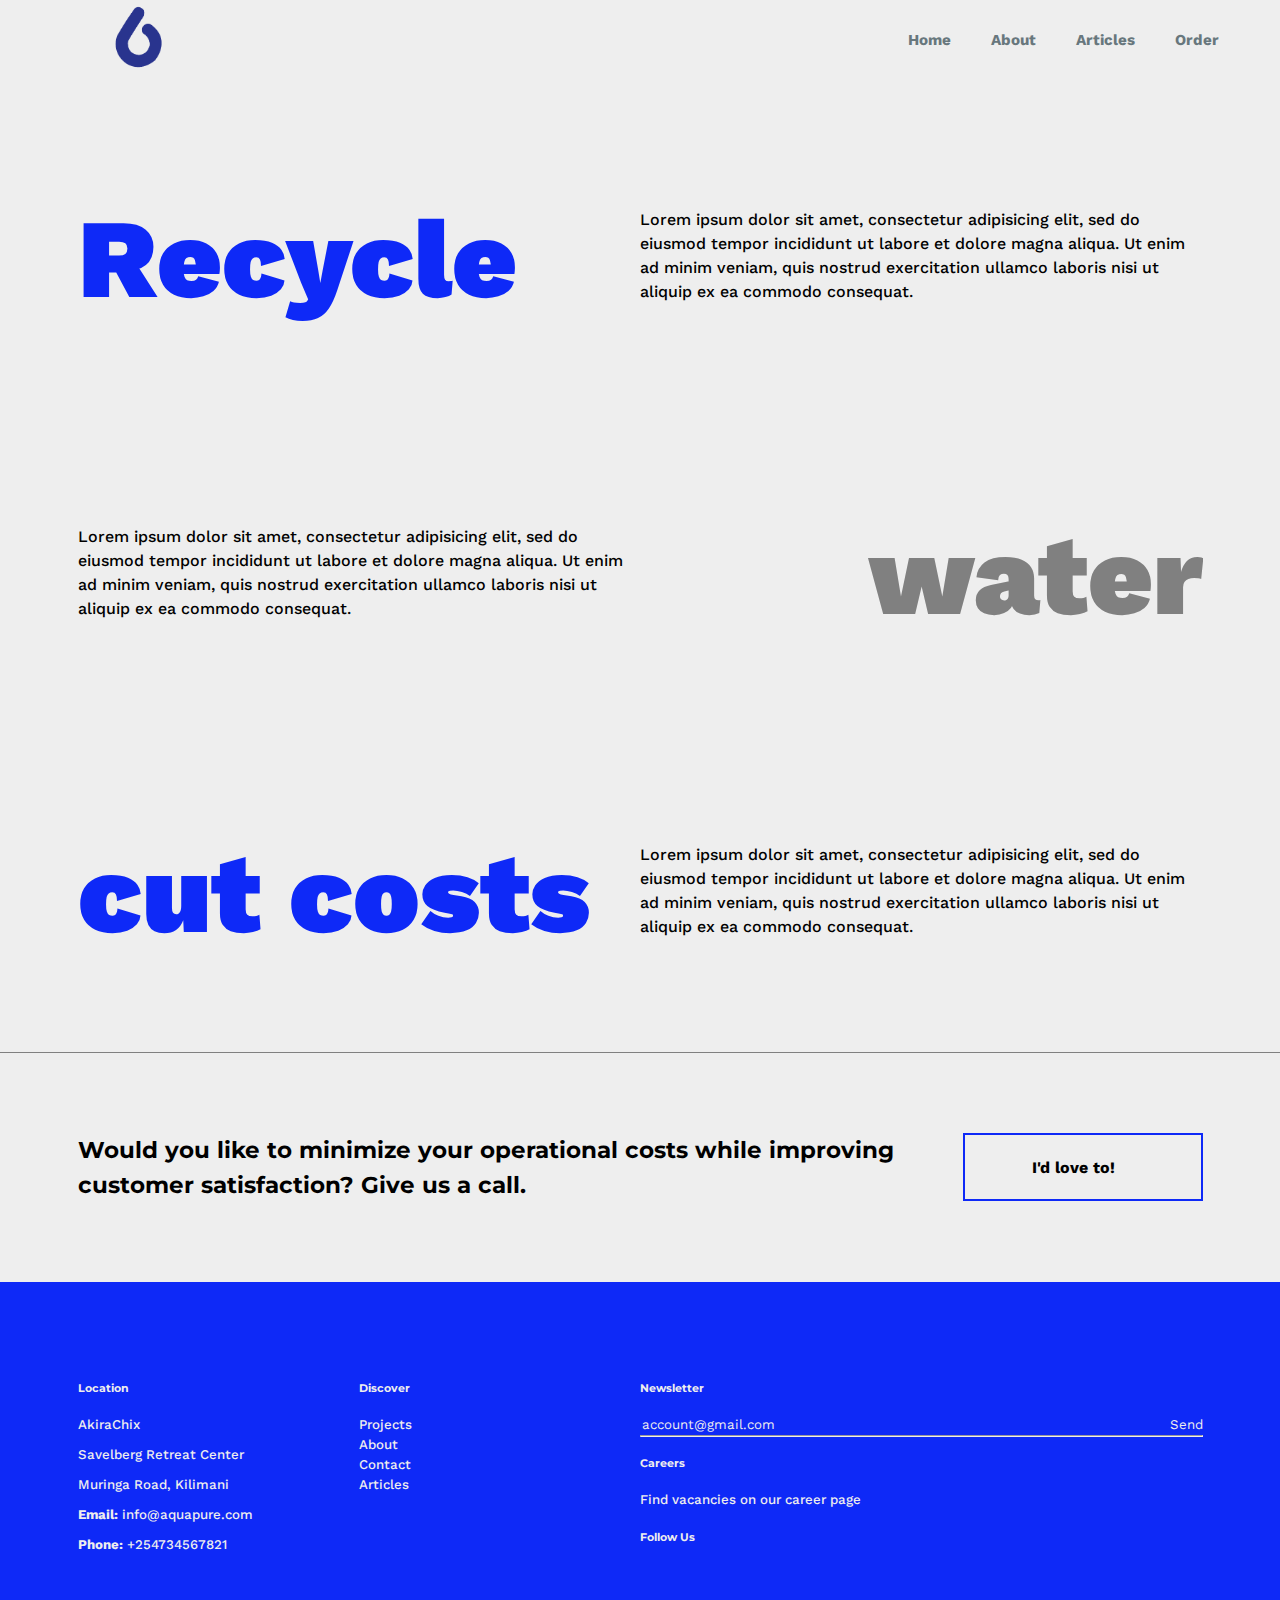
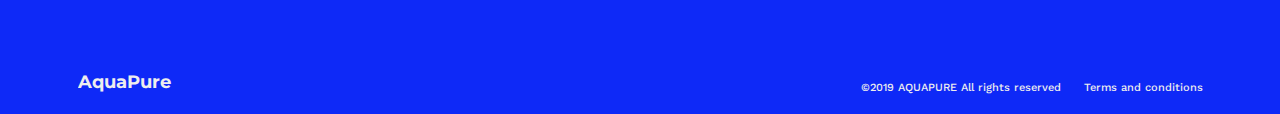
<file: about.html>
<!DOCTYPE html>
<html>

<head>
	<title>About Us | AquaPure</title>
	<link rel="stylesheet" type="text/css" href="css/main.css">
	<link rel="stylesheet" type="text/css" href="css/normalize.css">
	<link href="https://fonts.googleapis.com/css?family=Montserrat:400,700,900|Work+Sans:400,500,700&display=swap"
		rel="stylesheet">
	<link rel="stylesheet" href="https://use.fontawesome.com/releases/v5.8.2/css/all.css"
		integrity="sha384-oS3vJWv+0UjzBfQzYUhtDYW+Pj2yciDJxpsK1OYPAYjqT085Qq/1cq5FLXAZQ7Ay" crossorigin="anonymous">
</head>

<body>

	<header>
		<div class="header-cont center">
			<div class="logo">
				<img src="img/logo.png" alt="AquaPure" width="50px" height="auto">
			</div>
			<div class="navlist">
				<ul>
					<li><a href="index.html">Home</a></li>
					<li><a href="about.html">About</a></li>
					<li><a href="#">Articles</a></li>
					<li><a href="order.html">Order</a></li>
				</ul>
			</div>
		</div>
	</header>

	<div class="recycle">
		<div class="center">
			<div class="left about-floater">
				<h1>Recycle</h1>
			</div>

			<div class="right about-floater">
				<p>Lorem ipsum dolor sit amet, consectetur adipisicing elit, sed do eiusmod
					tempor incididunt ut labore et dolore magna aliqua. Ut enim ad minim veniam,
					quis nostrud exercitation ullamco laboris nisi ut aliquip ex ea commodo
					consequat.</p>
			</div>
		</div>

	</div>

	<div class="water">
		<div class="center">
			<div class="left about-floater">
				<p>Lorem ipsum dolor sit amet, consectetur adipisicing elit, sed do eiusmod
					tempor incididunt ut labore et dolore magna aliqua. Ut enim ad minim veniam,
					quis nostrud exercitation ullamco laboris nisi ut aliquip ex ea commodo
					consequat.</p>
			</div>

			<div class="right about-floater">
				<h1 class="strong">water</h1>
			</div>
		</div>

	</div>

	<div class="cut-costs">
		<div class="center">
			<div class="left about-floater">
				<h1>cut costs</h1>
			</div>

			<div class="right about-floater">
				<p>Lorem ipsum dolor sit amet, consectetur adipisicing elit, sed do eiusmod
					tempor incididunt ut labore et dolore magna aliqua. Ut enim ad minim veniam,
					quis nostrud exercitation ullamco laboris nisi ut aliquip ex ea commodo
					consequat.</p>
			</div>
		</div>

	</div>


	<div class="conclusion">

		<div class="center conclusion-div">
			<h3 class="title">
				Would you like to minimize your operational costs while improving customer satisfaction? Give us a call.
			</h3>
			<button class="button">
				I'd love to!
				<span class="play-icon"><i class="fas fa-play"></i></span>
			</button>
		</div>

	</div>

	<div class="footer">

		<div class="center">

			<div class="upper" id="contact">

				<div class="footer-left">

					<div class="location floater">
						<h5>Location</h5>
						<p>AkiraChix</p>
						<p>Savelberg Retreat Center</p>
						<p>Muringa Road, Kilimani</p>

						<p><strong>Email:</strong> info@aquapure.com</p>
						<p><strong>Phone:</strong> +254734567821</p>
					</div>
					<div class="discover floater">
						<h5>Discover</h5>
						<ul>
							<li><a href="#">Projects</a></li>
							<li><a href="#">About</a></li>
							<li><a href="#">Contact</a></li>
							<li><a href="#">Articles</a></li>
						</ul>
					</div>

				</div>
				<div class="footer-right">
					<h5>Newsletter</h5>
					<input type="email" name="email-address" placeholder="account@gmail.com">
					<a href=""><button>Send</button></a>
					<hr>

					<h5>Careers</h5>
					<p>Find vacancies on our career page</p>

					<h5>Follow Us</h5>
					<span class="facebook-icon panel"><i class="fab fa-facebook-f"></i></span>
					<span class="twitter-icon panel"><i class="fab fa-twitter"></i></span>
					<span class="instagram-icon panel"><i class="fab fa-instagram"></i></span>
					<span class="linkedin-icon panel"><i class="fab fa-linkedin"></i></span>

				</div>
			</div>

			<div class="lower">
				<p class="company">AquaPure</p>
				<div class="lower-right">
					<p class="copyright">&copy;2019 AQUAPURE All rights reserved</p>
					<p class="terms"><a href="">Terms and conditions</a></p>
				</div>
			</div>

		</div>
	</div>

</body>

</html>
</file>
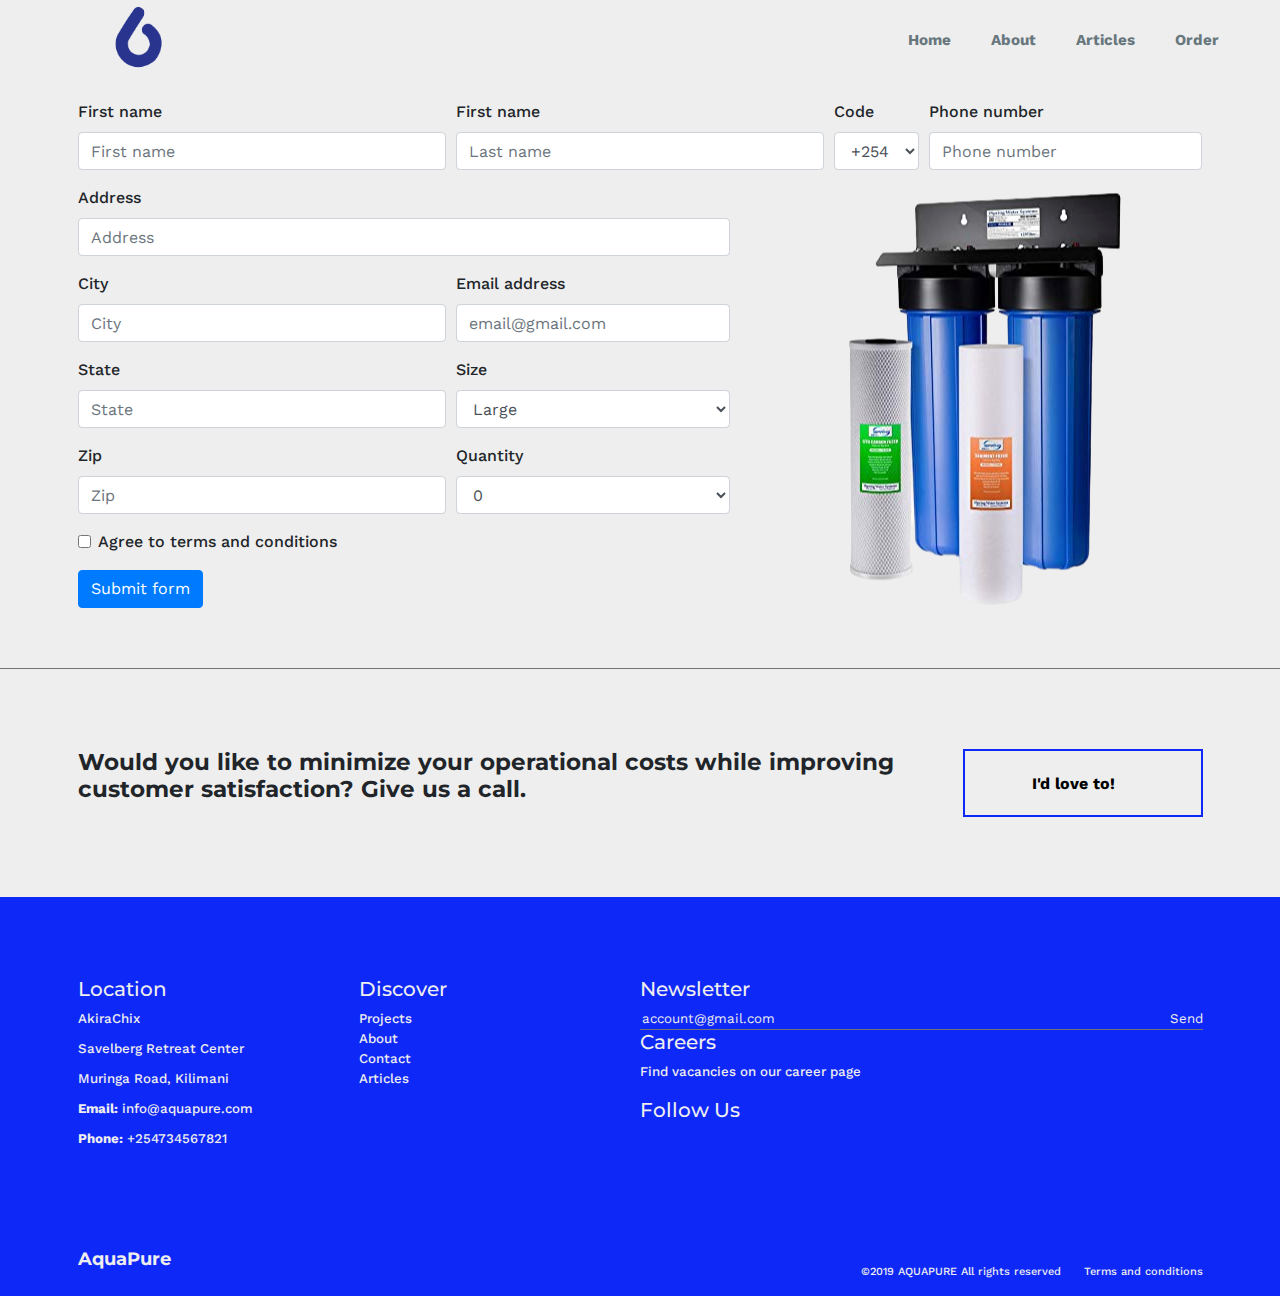
<file: order.html>
<!DOCTYPE html>
<html>

<head>
    <title>Order now @ AquaPure</title>

    <link rel="stylesheet" href="https://stackpath.bootstrapcdn.com/bootstrap/4.3.1/css/bootstrap.min.css"
        integrity="sha384-ggOyR0iXCbMQv3Xipma34MD+dH/1fQ784/j6cY/iJTQUOhcWr7x9JvoRxT2MZw1T" crossorigin="anonymous">

    <link rel="stylesheet" type="text/css" href="css/main.css">
    <link rel="stylesheet" type="text/css" href="css/normalize.css">
    <link href="https://fonts.googleapis.com/css?family=Montserrat:400,700,900|Work+Sans:400,500,700&display=swap"
        rel="stylesheet">
    <link rel="stylesheet" href="https://use.fontawesome.com/releases/v5.8.2/css/all.css"
        integrity="sha384-oS3vJWv+0UjzBfQzYUhtDYW+Pj2yciDJxpsK1OYPAYjqT085Qq/1cq5FLXAZQ7Ay" crossorigin="anonymous">
</head>

<body>

    <header>
        <div class="header-cont center">
            <div class="logo">
                <img src="img/logo.png" alt="AquaPure" width="50px" height="auto">
            </div>
            <div class="navlist">
                <ul>
                    <li><a href="index.html">Home</a></li>
                    <li><a href="about.html">About</a></li>
                    <li><a href="#">Articles</a></li>
                    <li><a href="order.html">Order</a></li>
                </ul>
            </div>
        </div>
    </header>

    <div class="order">
        <div class="order-body">
            <form class="order-form">
                <div class="form-row">
                    <div class="col-md-4 mb-3">
                        <label>First name</label>
                        <input type="text" class="form-control" placeholder="First name" required>
                    </div>
                    <div class="col-md-4 mb-3">
                        <label>First name</label>
                        <input type="text" class="form-control" placeholder="Last name" required>
                    </div>
                    <div class="col-md-1 mb-3">
                        <label>Code</label>
                        <select class="form-control" id="sel1">
                            <option>+254</option>
                            <option>+102</option>
                            <option>+29</option>
                            <option>+255</option>
                            <option>+256</option>
                        </select>
                    </div>
                    <div class="col-md-3 mb-3">
                        <label>Phone number</label>
                        <input type="text" class="form-control" placeholder="Phone number" required>
                    </div>
                </div>

                <div class="image-row">
                    <div class="form-row">

                        <div class="col-md-7 mb-3">
                            <label>Address</label>
                            <input type="text" class="form-control" placeholder="Address" required>
                        </div>
                    </div>
                    <div class="form-row">
                        <div class="col-md-4 mb-3">
                            <label>City</label>
                            <input type="text" class="form-control" placeholder="City" required>
                        </div>
                        <div class="col-md-3 mb-3">
                            <label>Email address</label>
                            <input type="text" class="form-control" placeholder="email@gmail.com" required>
                        </div>
                    </div>

                    <div class="form-row">
                        <div class="col-md-4 mb-3">
                            <label>State</label>
                            <input type="text" class="form-control" placeholder="State" required>
                        </div>
                        <div class="col-md-3 mb-3">
                            <label>Size</label>
                            <select class="form-control" id="exampleFormControlSelect1">
                                <option>Large</option>
                                <option>Medium</option>
                                <option>Small</option>
                            </select>
                        </div>
                    </div>

                    <div class="form-row">
                        <div class="col-md-4 mb-3">
                            <label>Zip</label>
                            <input type="text" class="form-control" placeholder="Zip" required>
                        </div>
                        <div class="col-md-3 mb-3">
                            <label>Quantity</label>
                            <select class="form-control" id="exampleFormControlSelect1">
                                <option>0</option>
                                <option>1</option>
                                <option>2</option>
                                <option>3</option>
                                <option>4</option>
                                <option>5</option>
                                <option>6</option>
                                <option>7</option>
                                <option>8</option>
                                <option>9</option>
                                <option>10</option>
                            </select>
                        </div>
                    </div>

                    <div class="form-group">
                        <div class="form-check">
                            <input class="form-check-input" type="checkbox" value="" required>
                            <label class="form-check-label">
                                Agree to terms and conditions
                            </label>
                        </div>
                    </div>
                    <button class="btn btn-primary" type="submit">Submit form</button>
                </div>
            </form>
        </div>

    </div>

    <hr>

    <div class="conclusion">

        <div class="center conclusion-div">
            <h3 class="title">
                Would you like to minimize your operational costs while improving customer satisfaction? Give us a call.
            </h3>
            <button class="button">
                I'd love to!
                <span class="play-icon"><i class="fas fa-play"></i></span>
            </button>
        </div>

    </div>

    <div class="footer">

        <div class="center">

            <div class="upper" id="contact">

                <div class="footer-left">

                    <div class="location floater">
                        <h5>Location</h5>
                        <p>AkiraChix</p>
                        <p>Savelberg Retreat Center</p>
                        <p>Muringa Road, Kilimani</p>

                        <p><strong>Email:</strong> info@aquapure.com</p>
                        <p><strong>Phone:</strong> +254734567821</p>
                    </div>
                    <div class="discover floater">
                        <h5>Discover</h5>
                        <ul>
                            <li><a href="#">Projects</a></li>
                            <li><a href="#">About</a></li>
                            <li><a href="#">Contact</a></li>
                            <li><a href="#">Articles</a></li>
                        </ul>
                    </div>

                </div>
                <div class="footer-right">
                    <h5>Newsletter</h5>
                    <input type="email" name="email-address" placeholder="account@gmail.com">
                    <a href=""><button>Send</button></a>
                    <hr>

                    <h5>Careers</h5>
                    <p>Find vacancies on our career page</p>

                    <h5>Follow Us</h5>
                    <span class="facebook-icon panel"><i class="fab fa-facebook-f"></i></span>
                    <span class="twitter-icon panel"><i class="fab fa-twitter"></i></span>
                    <span class="instagram-icon panel"><i class="fab fa-instagram"></i></span>
                    <span class="linkedin-icon panel"><i class="fab fa-linkedin"></i></span>

                </div>
            </div>

            <div class="lower">
                <p class="company">AquaPure</p>
                <div class="lower-right">
                    <p class="copyright">&copy;2019 AQUAPURE All rights reserved</p>
                    <p class="terms"><a href="">Terms and conditions</a></p>
                </div>
            </div>

        </div>
    </div>

    <script src="https://code.jquery.com/jquery-3.3.1.slim.min.js"
        integrity="sha384-q8i/X+965DzO0rT7abK41JStQIAqVgRVzpbzo5smXKp4YfRvH+8abtTE1Pi6jizo"
        crossorigin="anonymous"></script>
    <script src="https://cdnjs.cloudflare.com/ajax/libs/popper.js/1.14.7/umd/popper.min.js"
        integrity="sha384-UO2eT0CpHqdSJQ6hJty5KVphtPhzWj9WO1clHTMGa3JDZwrnQq4sF86dIHNDz0W1"
        crossorigin="anonymous"></script>
    <script src="https://stackpath.bootstrapcdn.com/bootstrap/4.3.1/js/bootstrap.min.js"
        integrity="sha384-JjSmVgyd0p3pXB1rRibZUAYoIIy6OrQ6VrjIEaFf/nJGzIxFDsf4x0xIM+B07jRM"
        crossorigin="anonymous"></script>

</body>

</html>
</file>
<file: css/main.css>
/*INDEX.HTML / GENERAL*/
body{
	background-color: #0e29f7;
	line-height: 1.5;
	font-family: 'Work Sans', sans-serif;
	font-weight: 500;
	margin: 0px;
	padding: 0px;
	overflow: auto;
}

/*LOADER*/
#loader{
	height: 100%;
	width: 100%;
	background-color:#0e29f7;
	position: fixed;
	top: 50%;
	left: 50%;
	transform: translate(-50%, -50%);
	z-index: 999;
}

.loader-img img{
	position: absolute;
	top: 50%;
	left: 50%;
	transform: translate(-50%, -50%);
}

.center{
	width: 1125px;
	margin: 0 auto;
	overflow: auto;
}

hr{
	background-color: #808080;
	padding: 0;
	margin: 0;
}

header{
	height: 80px;
	background-color: #eee;
	padding: 0px 113.833px;
	position: fixed;
	top: 0;
	z-index: 1000;
}

header .header-cont{
	background-color: #eee;
}

header .logo{
	float: left;
	width: 100px;
	padding-top: 5px;
}

header .navlist{
	padding: 28px 0px;
}

header .navlist ul{
	display: block;
	list-style: none;
	padding: 0px;
	margin: 0px;
	float: right;
}

header .navlist ul li{
	padding: 0px;
	margin: 0px;
	float: left;
}

header .navlist ul li a{
	text-decoration: none;
	color: #68777D;
	padding: 20px;
	font-size: 15.1778px;
	font-weight: bold;
}

header .navlist ul li a:hover{
	color: #0e29f7;
	text-decoration: underline;
}

.hero{
	background-color: #eee;
	padding: 100px 0px 0px 113.83px;
	overflow: auto;
}

.hero .hero-floater{
	float: left;
}

.hero .hero-left{
	width: 38.97%;
}

.hero .hero-left h1{
	font-family: 'Montserrat', sans-serif;
	font-weight: 900;
	color: #0e29f7;
	font-size: 75.8889px;
	line-height: 0.95;
	margin: 0px;
}

.hero .hero-left h1 strong{
	color: #808080;
}

.hero .hero-left p{
	margin: 15.1778px 0px 59.6833px;
	font-size: 15.1778px;
	width: 59.2%;
}

.hero .hero-left .intro-video{
	color: #000000;
	padding: 50px 0px;
}

.hero .hero-left .intro-video .play-icon{
	font-size: 30.45px;
	margin: 25px 30px 40px 0px;
	float: left;
	color: #0e29f7;
}

.hero .hero-left .intro-video p{
	font-size: 11.3833px;
	line-height: 1.15;
	font-family: 'Montserrat', sans-serif;
	font-weight: bold;
	margin: 40px 0px;
}

.hero .hero-left .intro-video p em{
	color: #0e29f7;
}

.hero .hero-right{
	width: 55.81%;
	padding-left: 4.22%;
	height: 545.33px;
	margin-left: auto;
	margin-right: auto;
	overflow: hidden;
	text-align: center;
	border-left: solid 1px #808080;
}

.hero .hero-right .circle-container{
	/*width: 240.3%;*/
	width: 320.33%;
	height: 440px;
	position: relative;
	transition: left 2s;
	-webkit-transition: left 2s;
	-moz-transition: left 2s;
	-o-transition: left 2s;
}

.slider-circle{
	width: 440px;
	height: 440px;
	border-radius: 50%;
	background-color: #0e29f7;
	padding: 0;
	float: left;
	margin-right: 102px;
	overflow: hidden;
	z-index: 1;
}

.circle-container .circle4{
	margin: 0;
}

.bottom-container ul{
	padding: 0;
	margin: 0;
}

.bottom-container ul li{
	list-style: none;
	padding: 40px 0;
	margin: 0;
	display: inline-block;
}

.bottom-container ul li a{
	text-decoration: none;
	color: #0e29f7;
	font-family: 'Montserrat', sans-serif;
	font-weight: 700;
	font-size: 20px;
	padding-left: 50px;
	line-height: 1.5;
}

#slider-circle-1:target ~ .circle-container{
	left: 0%;
}

#slider-circle-2:target ~ .circle-container{
	left: -80.9%;
}

#slider-circle-3:target ~ .circle-container{
	left: -161.8%; 
}

.video-circle{
	border-radius: 50%;
	object-fit: cover;
}

.quote{
	background-color: #eee;
}

.quote .quote-div{
	padding: 80px 0px;
}

.quote .center h1{
	font-size: 15.1778px;
	font-family:  'Montserrat', sans-serif;
	color: #0e29f7;
	font-weight: bold;
}

.quote .center p{
	font-family:  'Montserrat', sans-serif;
	font-size: 37.9445px;
	color: #000000;
	font-weight: 1000;
}

.advantages{
	background-color: #eee;
}

.advantages .why{
	padding: 80px 0px;
}

.advantages .why .box{
	width: 29.5%;
	float: left;
	min-height: 300px;
	position: relative;
}

.advantages .why .box h3{
	font-weight: bold;
	font-family:  'Montserrat', sans-serif;
	font-size: 32.7667px;
	margin: 0;
}

.advantages .why .box p{
	font-size: 15.1778px;
}

.advantages .why .box a{
	position: absolute;
	bottom: 0;
}

.advantages .why .box a button{
	width: 331.88px;
	background-color: #0e29f7;
	border-radius: 8px;
	height: 60px;
	border: none;
	color: #eee;
	text-align: left;
	text-indent: 20px;
	font-family:  'Montserrat', sans-serif;
}

.advantages .why .box1{
	padding-right: 2.5%;
}

.advantages .why .box2{
	padding-left: 2.5%;
	padding-right: 2.5%;
}

.advantages .why .box3{
	padding-left: 2.5%;
}

.conclusion{
	background-color: #eee;
}

.conclusion .conclusion-div{
	padding: 80px 0px;
	overflow: auto;
}

.conclusion .conclusion-div .title{
	width: 77%;
	float: left;
}

.conclusion .conclusion-div h3{
	font-size: 22.7667px;
	font-family:  'Montserrat', sans-serif;
	font-weight: bold;
	margin: 0;
}

.conclusion .conclusion-div .button{
	width: 21.26%;
	float: right;
	height: 68px;
	background-color: #eee;
	border: 2px solid #0e29f7;
	font-weight: bold;
}

.conclusion .conclusion-div .button .play-icon{
	margin-left: 18.2133px;
	font-size: 18.2px;
	color: #0e29f7;
}

.footer{
	color: #eee;
}

.footer .center .upper{
	padding-top: 80px;
	font-size: 13.2805px;
	overflow: auto;
}

.footer .center .upper h5{
	font-family: 'Montserrat', sans-serif;
}

.footer .upper .footer-left{
	width: 50%;
	float: left;
	padding-bottom: 30px;
}

.footer .upper .footer-left .floater{
	width: 50%;
	float: left;
}

.footer .upper .footer-left .location p{
	margin: 0px 0px 10px 0px;
}

.footer .upper .footer-left ul{
	padding: 0;
	margin: 0;
	list-style: none;
}

.footer .upper .footer-left ul li a{
	text-decoration: none;
	color: #eee;
}

.footer .upper .footer-right{
	width: 50%;
	float: left;
}

.footer .upper .footer-right input{
	background-color: #0e29f7;
	border: none;
	outline: none;
}

::placeholder{
	opacity: 1;
	color: #eee;
}

.footer .upper .footer-right a{
	text-decoration: none;
	color: #ffffff;
	float: right;
}

.footer .upper .footer-right a button{
	background-color: #0e29f7;
	border: none;
	color: #eee;
	padding: 0px 0px 0px 9px;
}

.footer .upper .footer-right .panel{
	display: inline-block;
	width: 19.34px;
	font-size: 19.34px;
	padding-right: 11px;
}

.footer .lower{
	margin-top: 56.9167px;
	font-size: 11px;
	overflow: auto;
}

.footer .lower .company{
	font-family: 'Montserrat', sans-serif;
	font-size: 18px;
	font-weight: bold;
	float: left;
}

.footer .lower .lower-right{
	float: right;
	margin-top: 18px;
}

.footer .lower .lower-right .copyright{
	float: left;
	margin-left: 22.7667px;
}

.footer .lower .lower-right .terms{
	float: right;
	margin-left: 22.7667px;

}

.footer .lower .lower-right .terms a{
	text-decoration: none;
	color: #eee;
	font-size: 11px;
}

/*ABOUT.HTML*/
.about-floater{
	width: 50%;
	float: left;
}

.about-floater h1{
	font-size: 111.778px;
	font-weight: 900;
	color: #0e29f7;
	text-align: left;
}

.recycle{
	padding-top: 100px;
	background-color: #eee;
}

.recycle p, .water p, .cut-costs p{
	padding: 108px 0;
	margin: 0;
}

.water{
	background-color: #eee;
}

.water h1{
	color: #808080;
	float: right;
}

.cut-costs{
	background-color: #eee;
	border-bottom: solid 0.5px #808080;
}

/* ORDER.HTML */
.order{
	background-color: #eee;
	padding: 100px 0px 60px 0px;
}

.order-body{
	width: 1125px;
	margin: 0 auto;
}

.image-row{
	background-image: url(../img/product.png);
	background-repeat: no-repeat;
	background-position:right;
}
</file>
